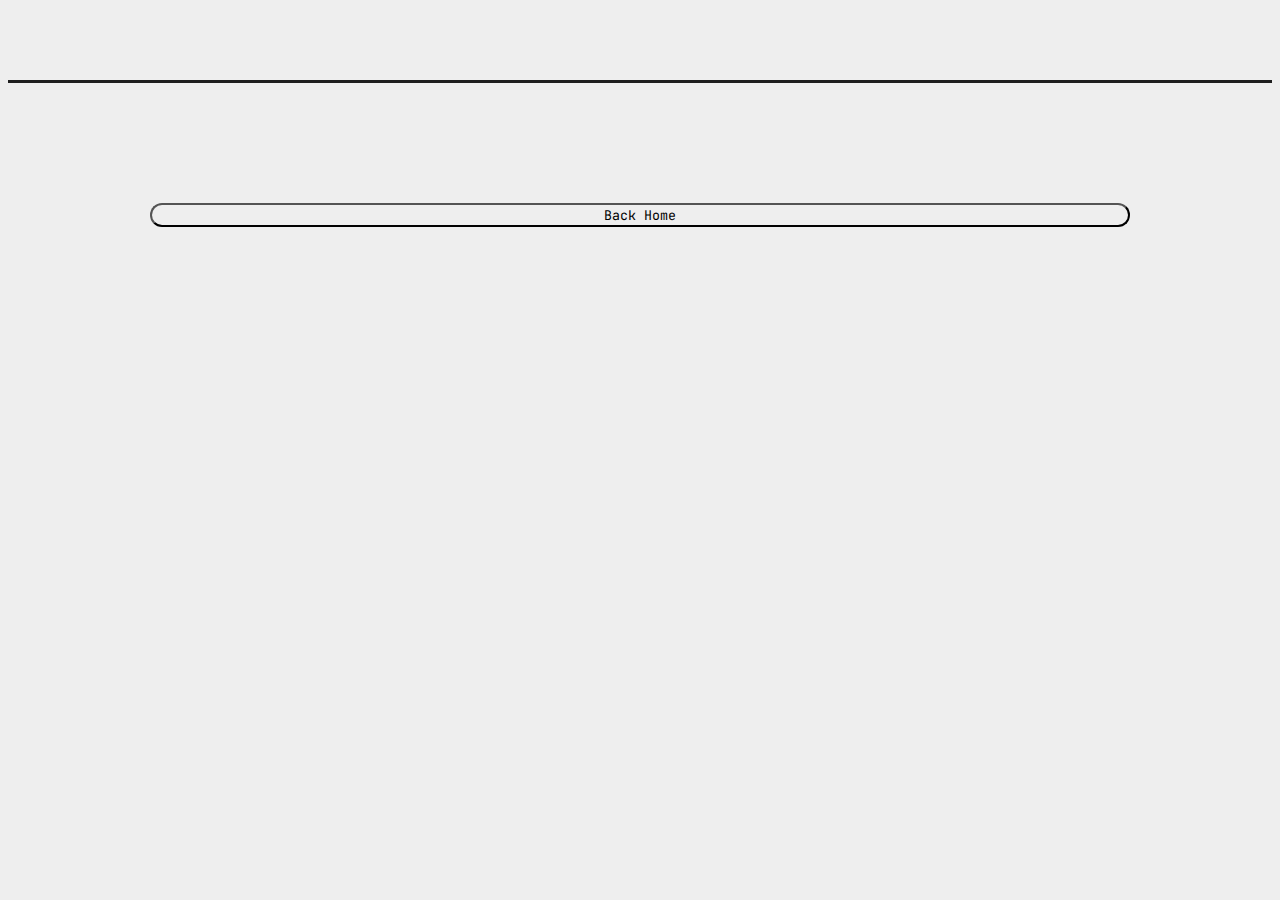
<file: albumdisplay.html>
<!doctype html>
<html lang="en">
  <head>
    <meta charset="utf-8">
    <meta name="viewport" content="width=device-width, initial-scale=1">

    <title>Tyler Yandt</title>

    <!-- Styling -->
    <link href="https://cdn.jsdelivr.net/npm/bootstrap@5.2.3/dist/css/bootstrap.min.css" rel="stylesheet" integrity="sha384-rbsA2VBKQhggwzxH7pPCaAqO46MgnOM80zW1RWuH61DGLwZJEdK2Kadq2F9CUG65" crossorigin="anonymous">

    <link rel="preconnect" href="https://fonts.googleapis.com">
    <link rel="preconnect" href="https://fonts.gstatic.com" crossorigin>
    <link href="https://fonts.googleapis.com/css2?family=JetBrains+Mono&display=swap" rel="stylesheet">

    <link rel="stylesheet" href="assets/css/styles.css">
    <link rel="stylesheet" href="assets/css/display.css">

  </head>

  <body>
    <div class="container">
      <div class="row">
        <p id="display-title"></p>
      </div>
      <p id="display-description"></p>
      <div class="col-4 offset-4 col-xl-2 offset-xl-5 btn-container">
        <button class="btn btn-main" onclick="window.location.href='./index.html#photography'">Back Home</button>
      </div>
    </div>
    <div class="container" id="album-display"></div>

    <script src="https://cdn.jsdelivr.net/npm/bootstrap@5.2.3/dist/js/bootstrap.bundle.min.js" integrity="sha384-kenU1KFdBIe4zVF0s0G1M5b4hcpxyD9F7jL+jjXkk+Q2h455rYXK/7HAuoJl+0I4" crossorigin="anonymous"></script>
    <script src="assets/js/albums.js"></script>
    <script src="assets/js/albumDisplay.js"></script>
  </body>
</html>
</file>
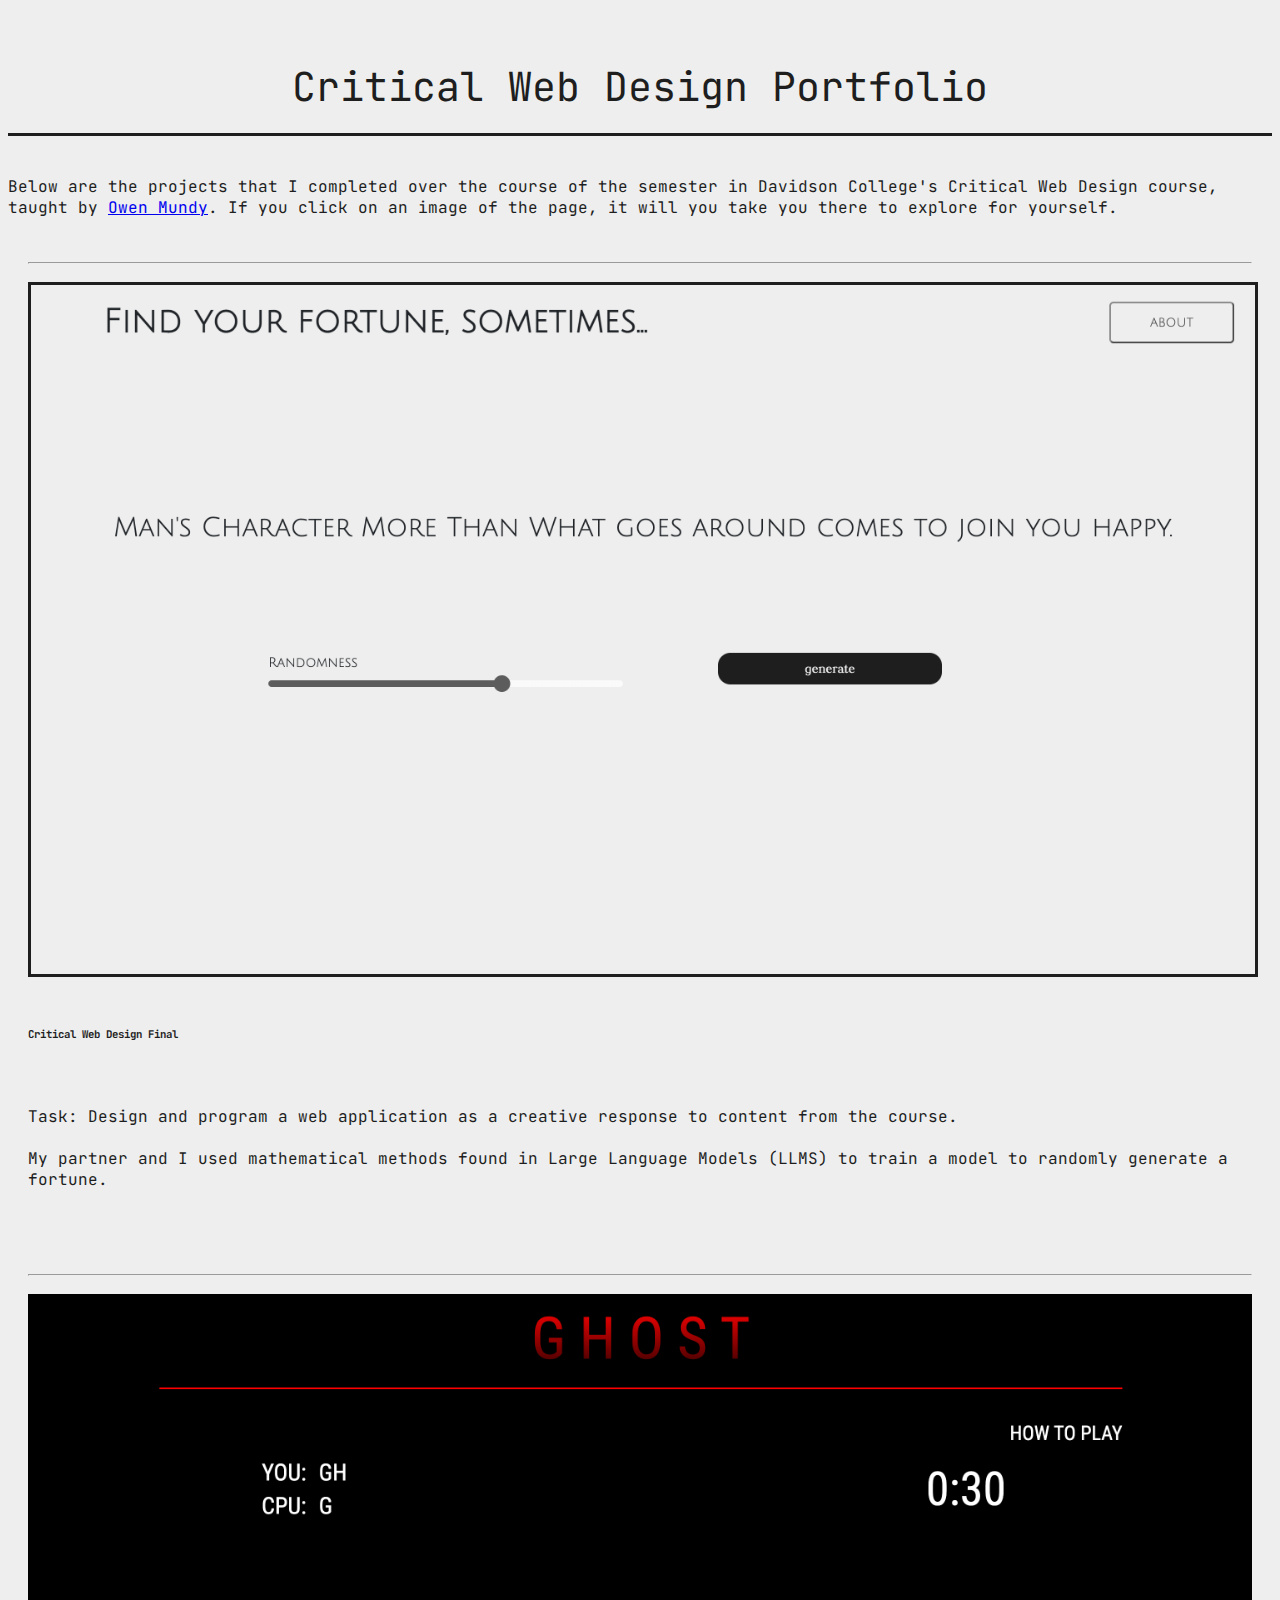
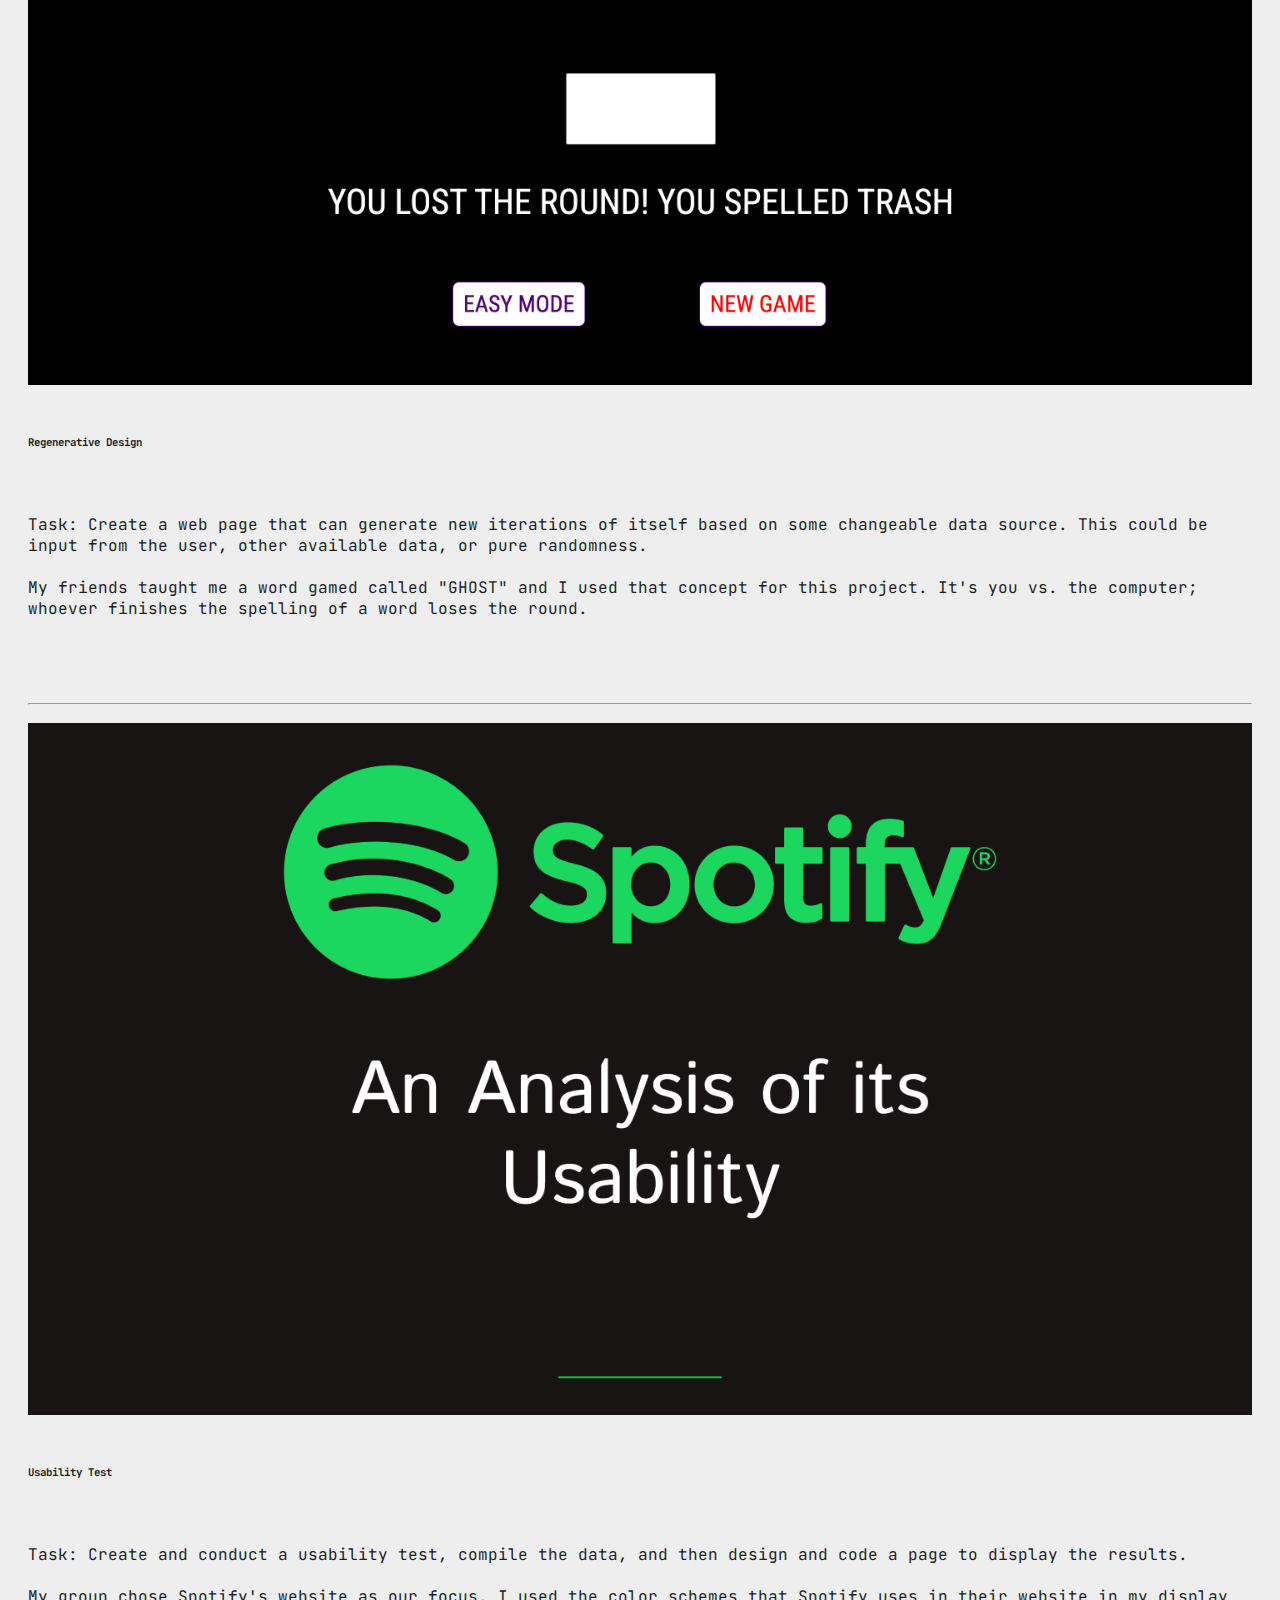
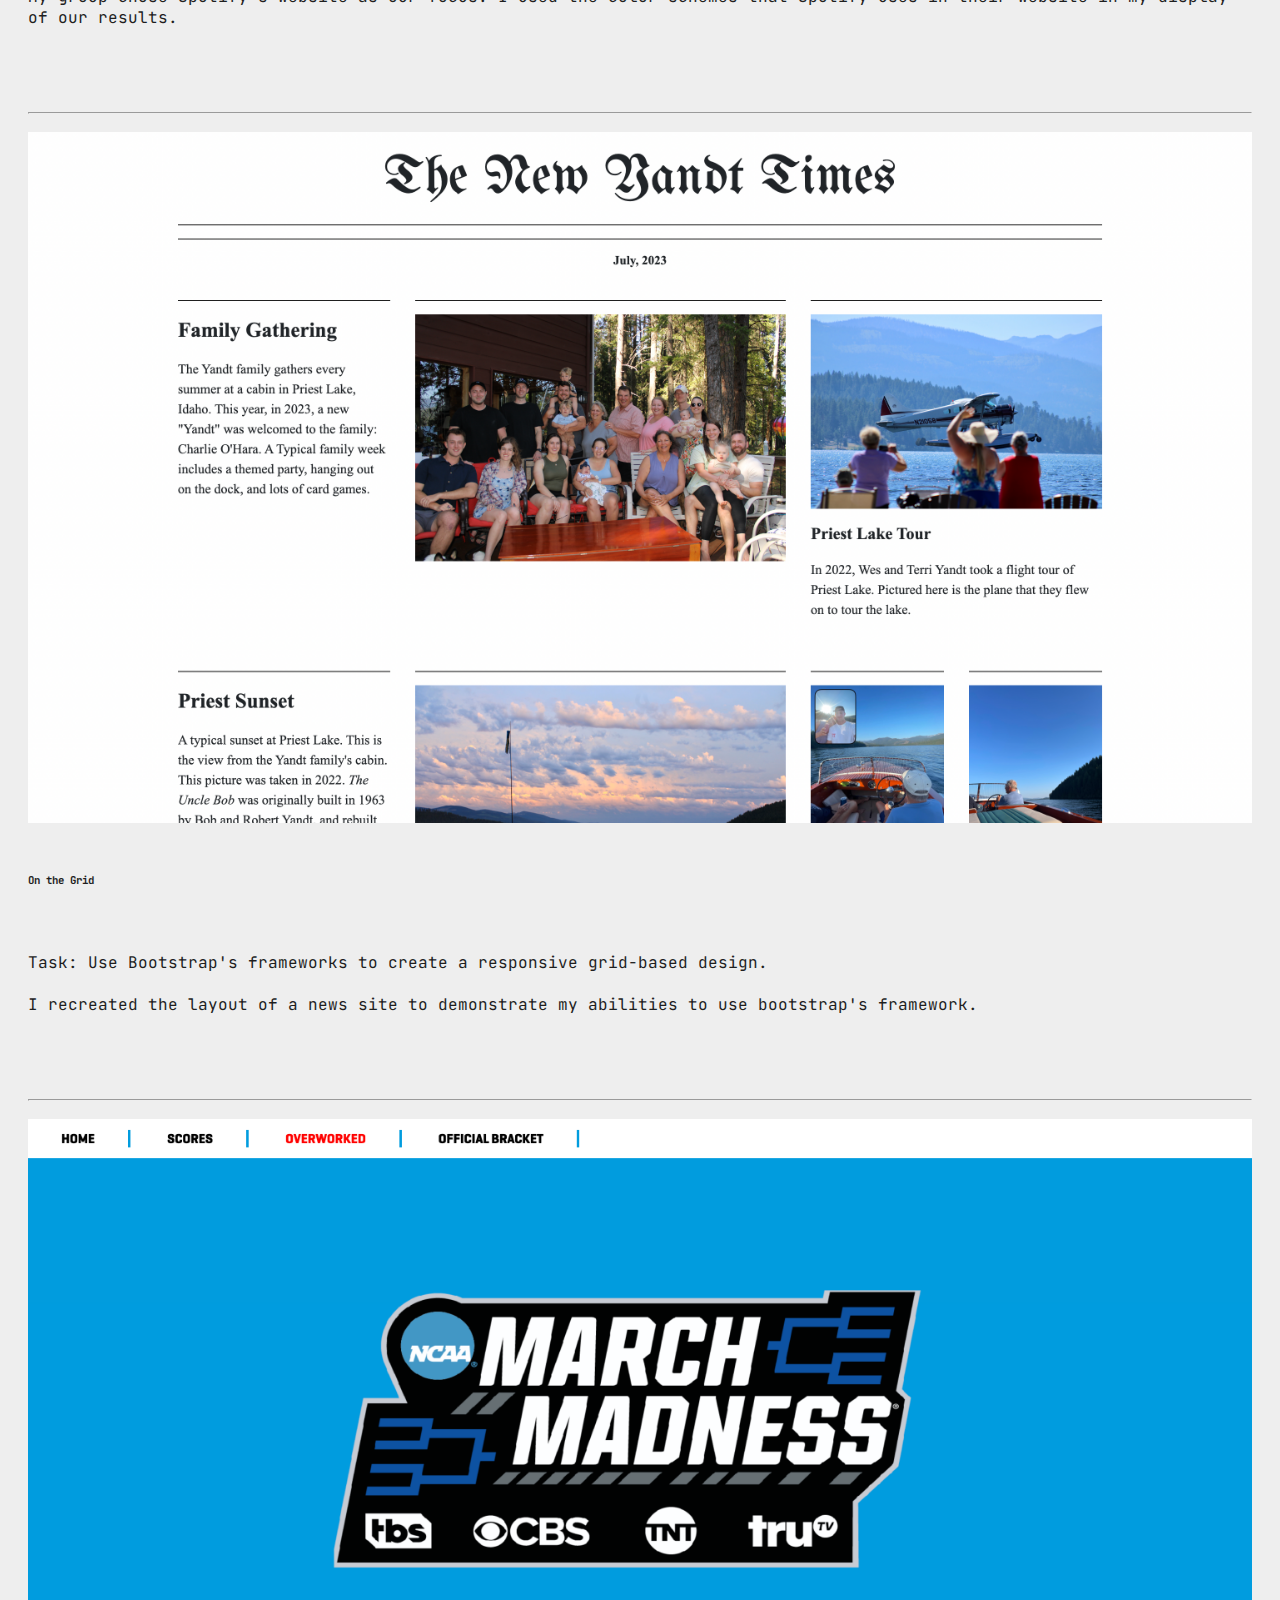
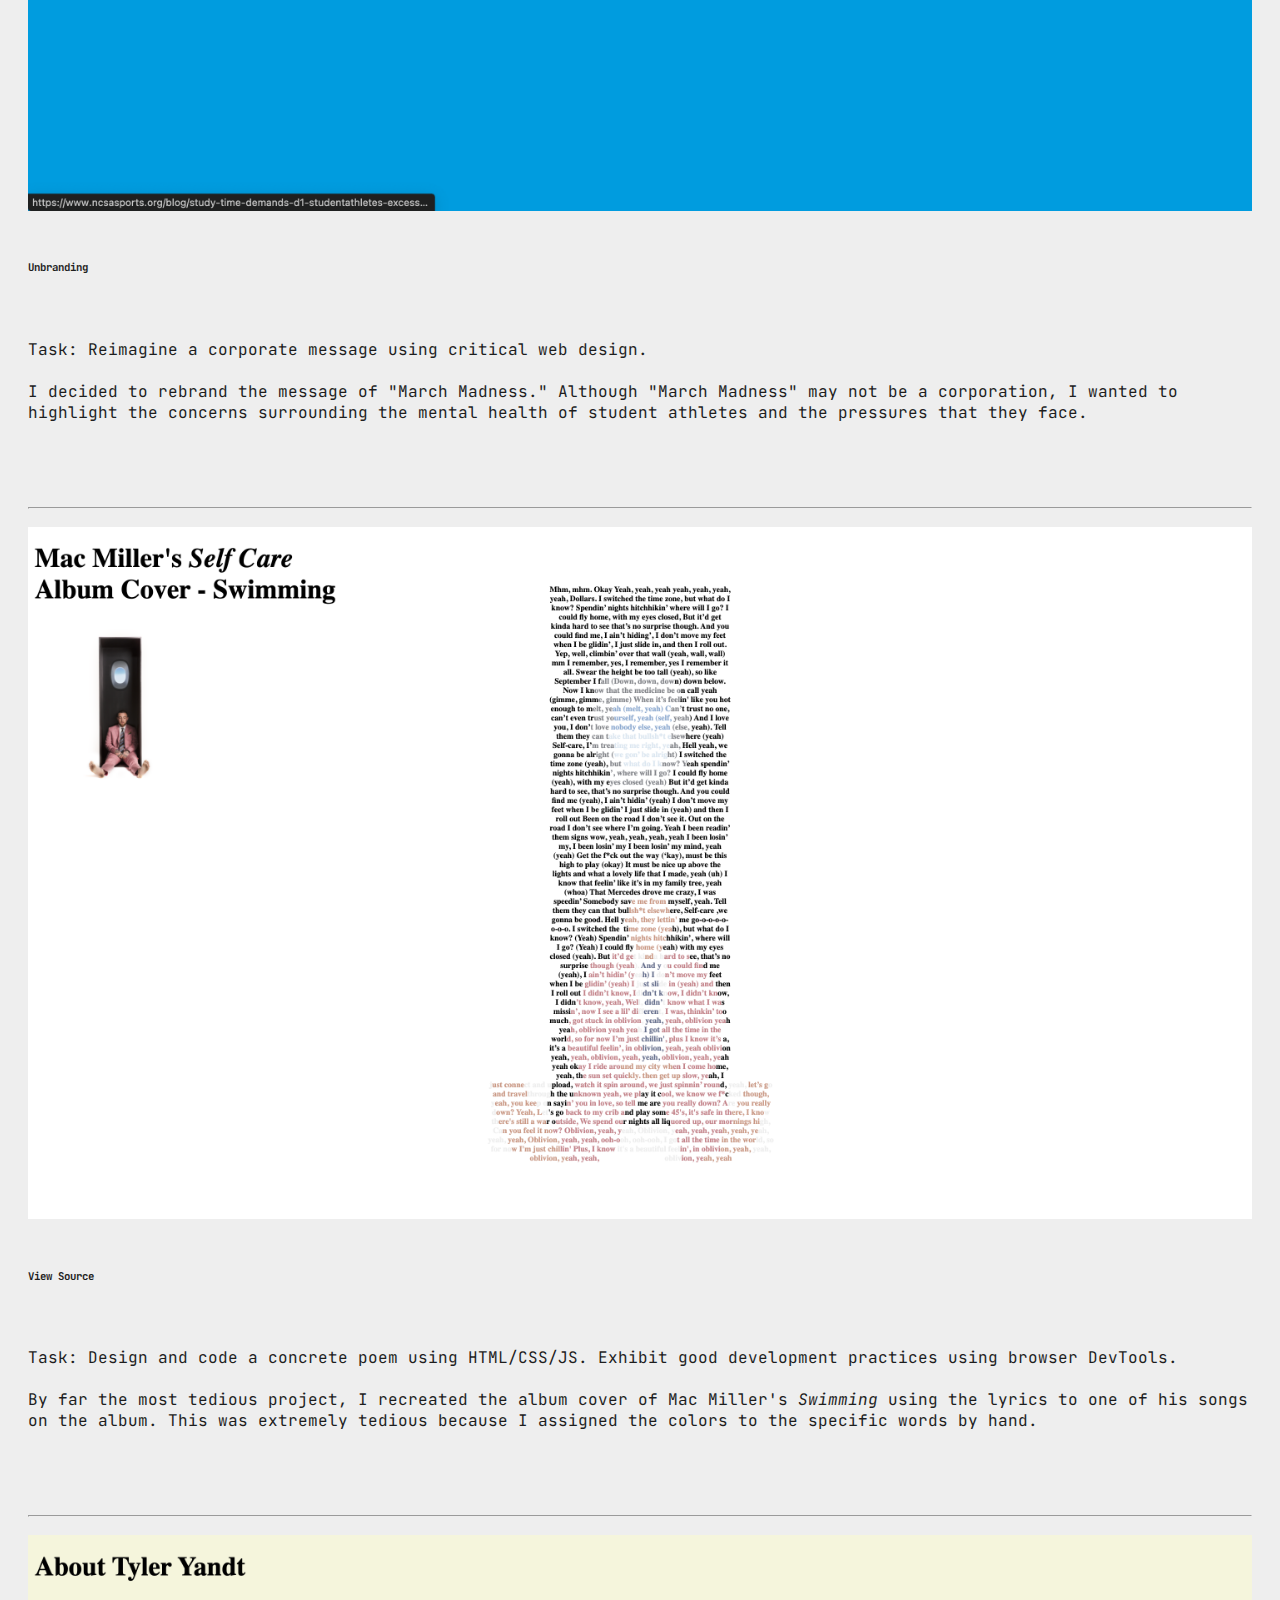
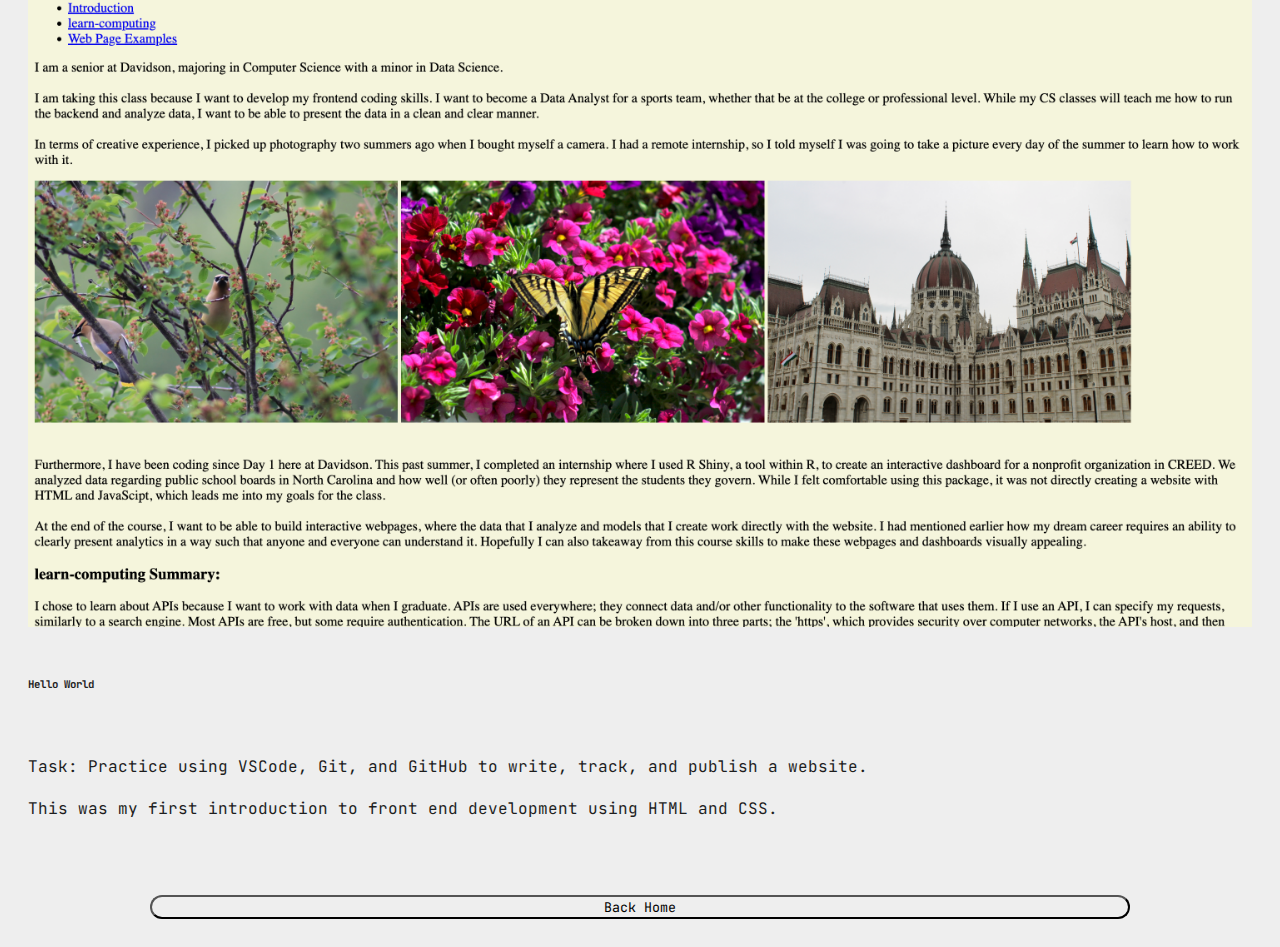
<file: cwbportfolio.html>
<!doctype html>
<html lang="en">
  <head>
    <meta charset="utf-8">
    <meta name="viewport" content="width=device-width, initial-scale=1">

    <title>Tyler Yandt</title>

    <!-- Styling -->
    <link href="https://cdn.jsdelivr.net/npm/bootstrap@5.2.3/dist/css/bootstrap.min.css" rel="stylesheet" integrity="sha384-rbsA2VBKQhggwzxH7pPCaAqO46MgnOM80zW1RWuH61DGLwZJEdK2Kadq2F9CUG65" crossorigin="anonymous">

    <link rel="preconnect" href="https://fonts.googleapis.com">
    <link rel="preconnect" href="https://fonts.gstatic.com" crossorigin>
    <link href="https://fonts.googleapis.com/css2?family=JetBrains+Mono&display=swap" rel="stylesheet">

    <link rel="stylesheet" href="assets/css/styles.css">
    <link rel="stylesheet" href="assets/css/display.css">

  </head>

  <body style="background-color: #EEEEEE">
    <div class="container">
      <div class="row">
        <p id="display-title">Critical Web Design Portfolio</p>
        <p>Below are the projects that I completed over the course of the semester in Davidson College's Critical Web Design course, taught by <a href="https://owenmundy.com/" target="_blank"> Owen Mundy</a>. If you click on an image of the page, it will you take you there to explore for yourself.</p>
      </div>
      <div class="row">
        <div class="col-12 col-md-6 col-lg-4">
          <hr>
          <img src="assets/img/portfolio/final.png" width="100%" height="auto" alt="Critical Web Design Final" style="border: solid #1E1E1E;" onclick="window.open('https://davidmhilton.github.io/dig245-final/', '_blank');"/>
          <h6 class="portfolio-title">Critical Web Design Final</h6>
          <p class="portfolio-description">
            Task: Design and program a web application as a creative response to content from the course.<br><br>
            My partner and I used mathematical methods found in Large Language Models (LLMS) to train a model to randomly generate a fortune.
          </p>
        </div>
        <div class="col-12 col-md-6 col-lg-4">
          <hr>
          <img src="assets/img/portfolio/regenerative.png" width="100%" height="auto" alt="Regenerative Design" onclick="window.open('https://tyleryandt18.github.io/dig245-regenerative', '_blank');"/>
          <h6 class="portfolio-title">Regenerative Design</h6>
          <p class="portfolio-description">
            Task: Create a web page that can generate new iterations of itself based on some changeable data source. This could be input from the user, other available data, or pure randomness.<br><br>
            My friends taught me a word gamed called "GHOST" and I used that concept for this project. It's you vs. the computer; whoever finishes the spelling of a word loses the round.
          </p>
        </div>
        <div class="col-12 col-md-6 col-lg-4">
          <hr>
          <img src="assets/img/portfolio/usability.png" width="100%" height="auto" alt="Usability Test" onclick="window.open('https://tyleryandt18.github.io/dig245-usability-test', '_blank');"/>
          <h6 class="portfolio-title">Usability Test</h6>
          <p class="portfolio-description">
            Task: Create and conduct a usability test, compile the data, and then design and code a page to display the results.<br><br>
            My group chose Spotify's website as our focus. I used the color schemes that Spotify uses in their website in my display of our results.
          </p>
        </div>
        <div class="col-12 col-md-6 col-lg-4">
          <hr>
          <img src="assets/img/portfolio/on-the-grid.png" width="100%" height="auto" alt="On the Grid" onclick="window.open('https://tyleryandt18.github.io/dig245-on-the-grid', '_blank');"/>
          <h6 class="portfolio-title">On the Grid</h6>
          <p class="portfolio-description">
            Task: Use Bootstrap's frameworks to create a responsive grid-based design.<br><br>
            I recreated the layout of a news site to demonstrate my abilities to use bootstrap's framework.
          </p>
        </div>
        <div class="col-12 col-md-6 col-lg-4">
          <hr>
          <img src="assets/img/portfolio/unbranding.png" width="100%" height="auto" alt="Unbranding" onclick="window.open('https://tyleryandt18.github.io/dig245-unbranding', '_blank');"/>
          <h6 class="portfolio-title">Unbranding</h6>
          <p class="portfolio-description">
            Task: Reimagine a corporate message using critical web design.<br><br>
            I decided to rebrand the message of "March Madness." Although "March Madness" may not be a corporation, I wanted to highlight the concerns surrounding the mental health of student athletes and the pressures that they face.
          </p>
        </div>
        <div class="col-12 col-md-6 col-lg-4">
          <hr>
          <img src="assets/img/portfolio/view-source.png" width="100%" height="auto" alt="View Source" onclick="window.open('https://tyleryandt18.github.io/dig245-view-source', '_blank');"/>
          <h6 class="portfolio-title">View Source</h6>
          <p class="portfolio-description">
            Task: Design and code a concrete poem using HTML/CSS/JS. Exhibit good development practices using browser DevTools.<br><br>
            By far the most tedious project, I recreated the album cover of Mac Miller's <i>Swimming</i> using the lyrics to one of his songs on the album. This was extremely tedious because I assigned the colors to the specific words by hand.
          </p>
        </div>
        <div class="col-12 col-md-6 col-lg-4">
          <hr>
          <img src="assets/img/portfolio/hello-world.png" width="100%" height="auto" alt="Hello World" onclick="window.open('https://tyleryandt18.github.io/dig245-hello-world', '_blank');"/>
          <h6 class="portfolio-title">Hello World</h6>
          <p class="portfolio-description">
            Task: Practice using VSCode, Git, and GitHub to write, track, and publish a website.<br><br>
            This was my first introduction to front end development using HTML and CSS.
          </p>
        </div>
      </div>
      <div class="col-4 offset-4 col-xl-2 offset-xl-5 btn-container">
        <button class="btn btn-main" onclick="window.location.href='./index.html#projects'">Back Home</button>
      </div>
    </div>

    <script src="https://cdn.jsdelivr.net/npm/bootstrap@5.2.3/dist/js/bootstrap.bundle.min.js" integrity="sha384-kenU1KFdBIe4zVF0s0G1M5b4hcpxyD9F7jL+jjXkk+Q2h455rYXK/7HAuoJl+0I4" crossorigin="anonymous"></script>
  </body>
</html>
</file>
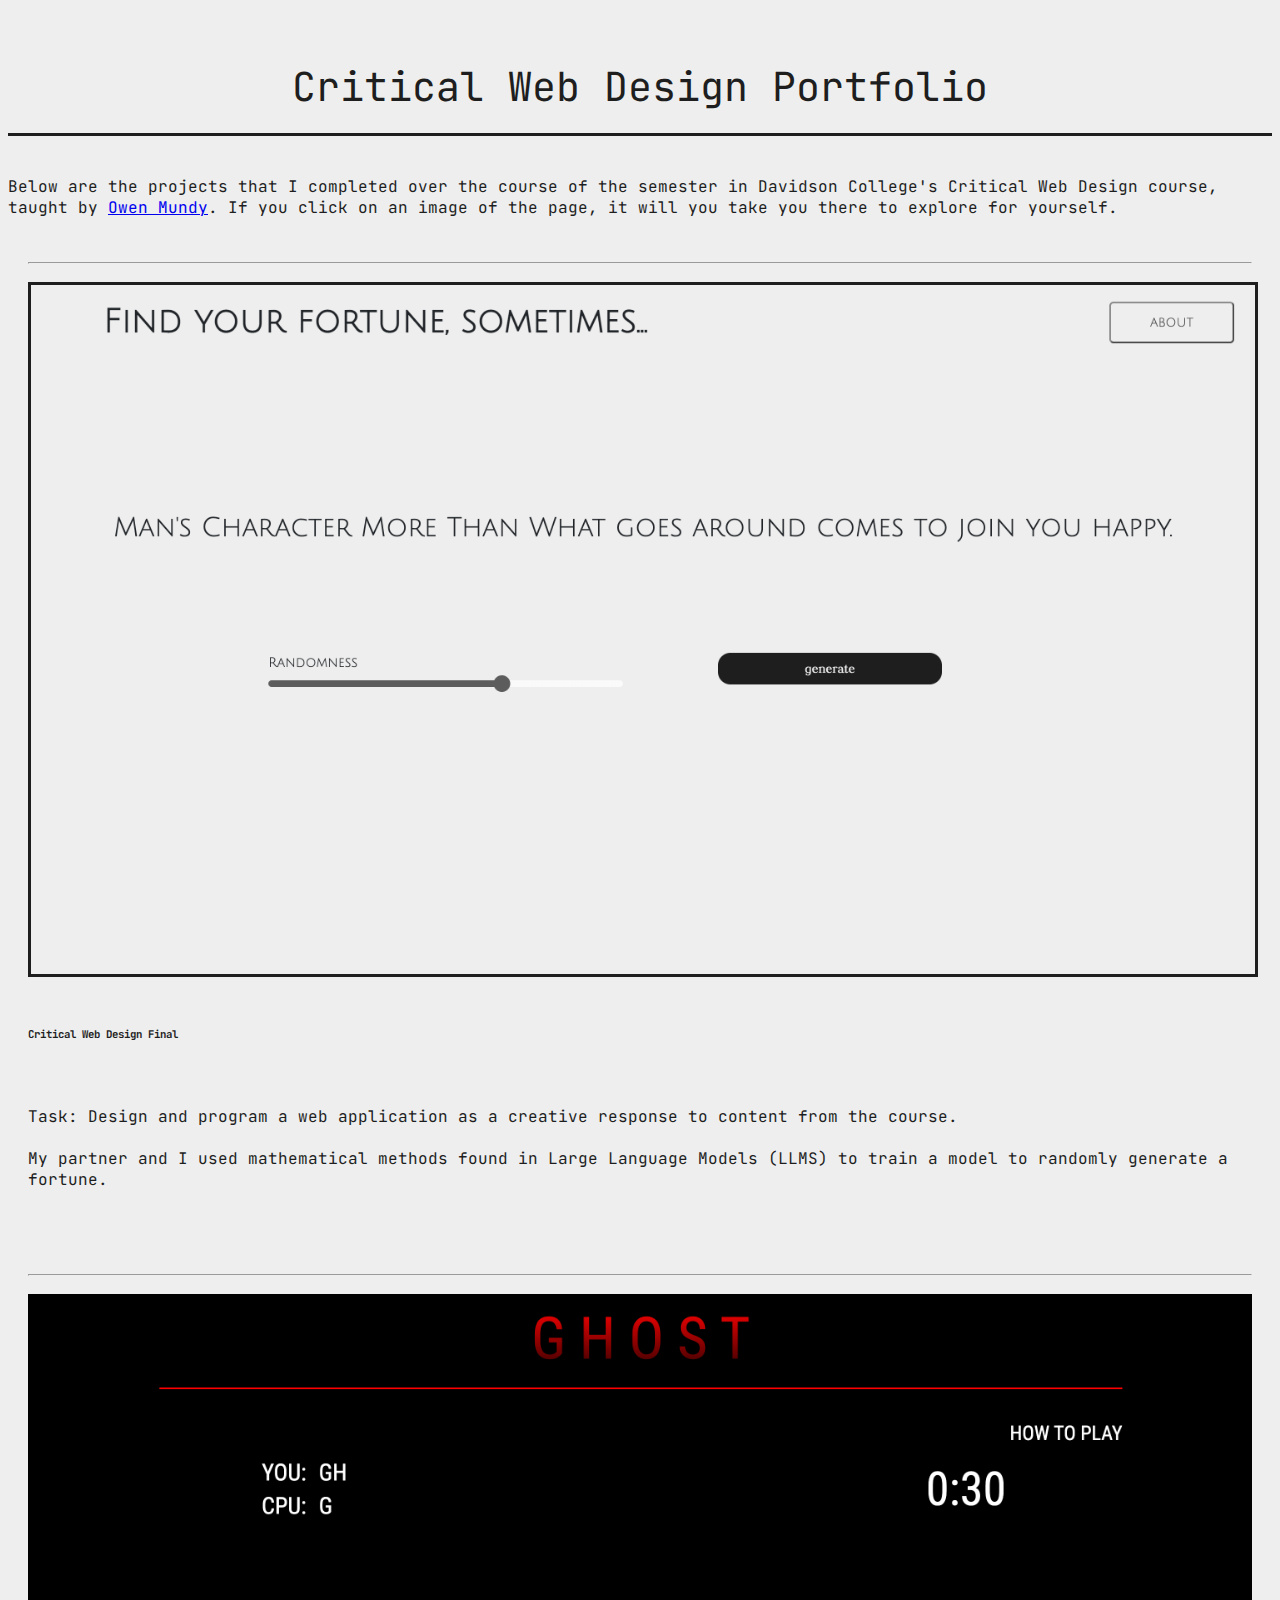
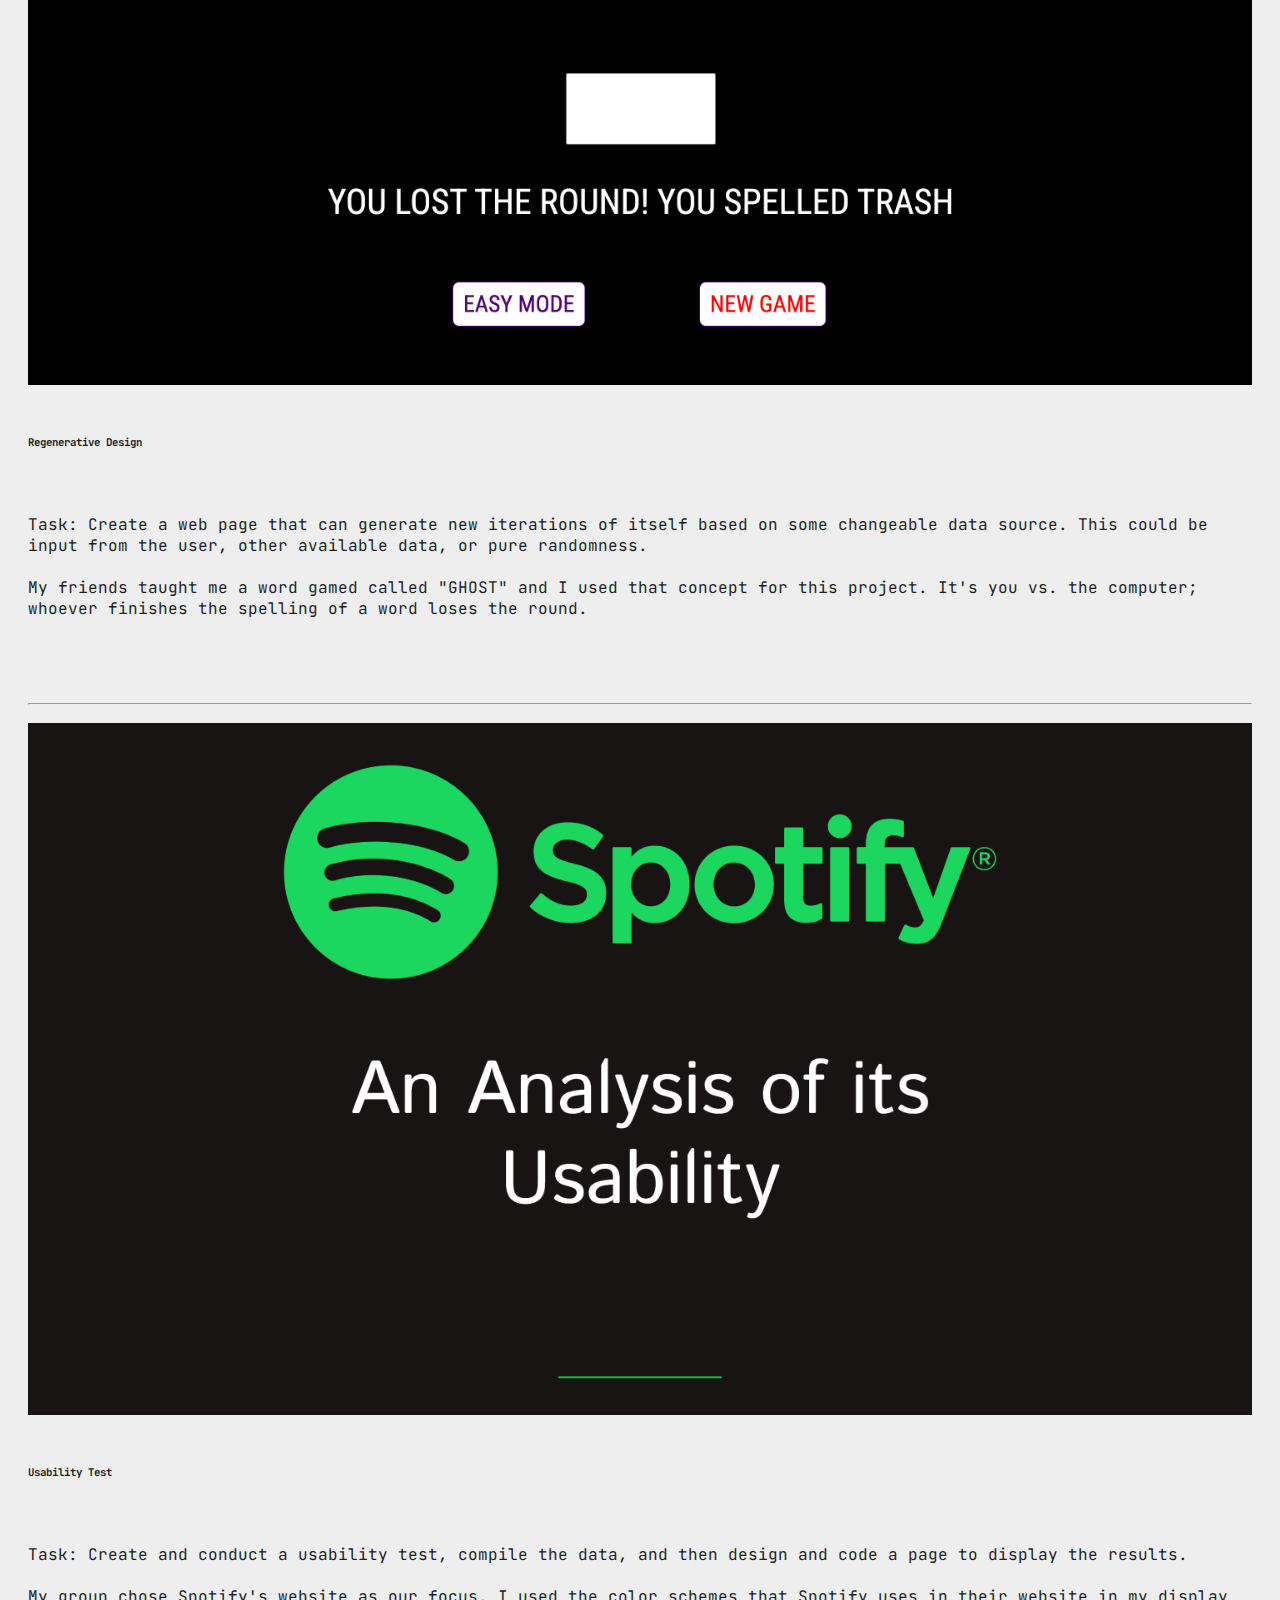
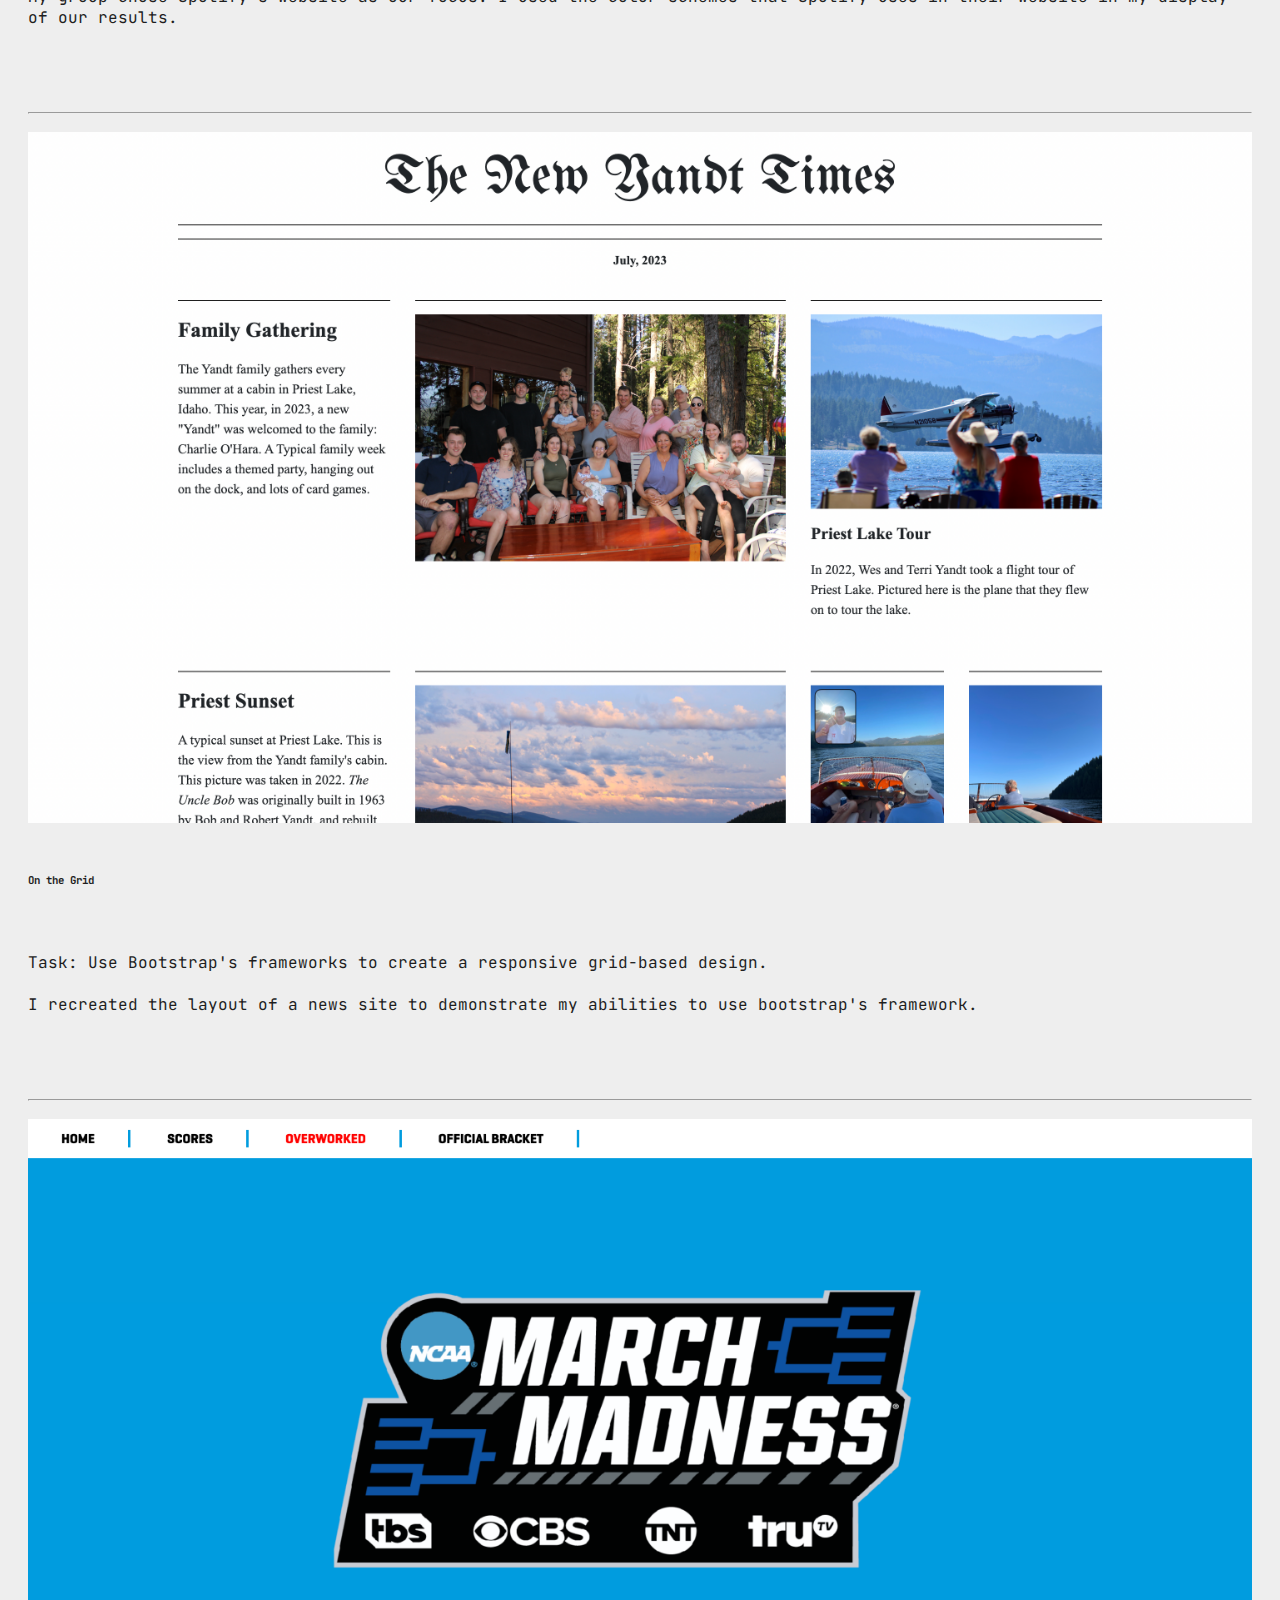
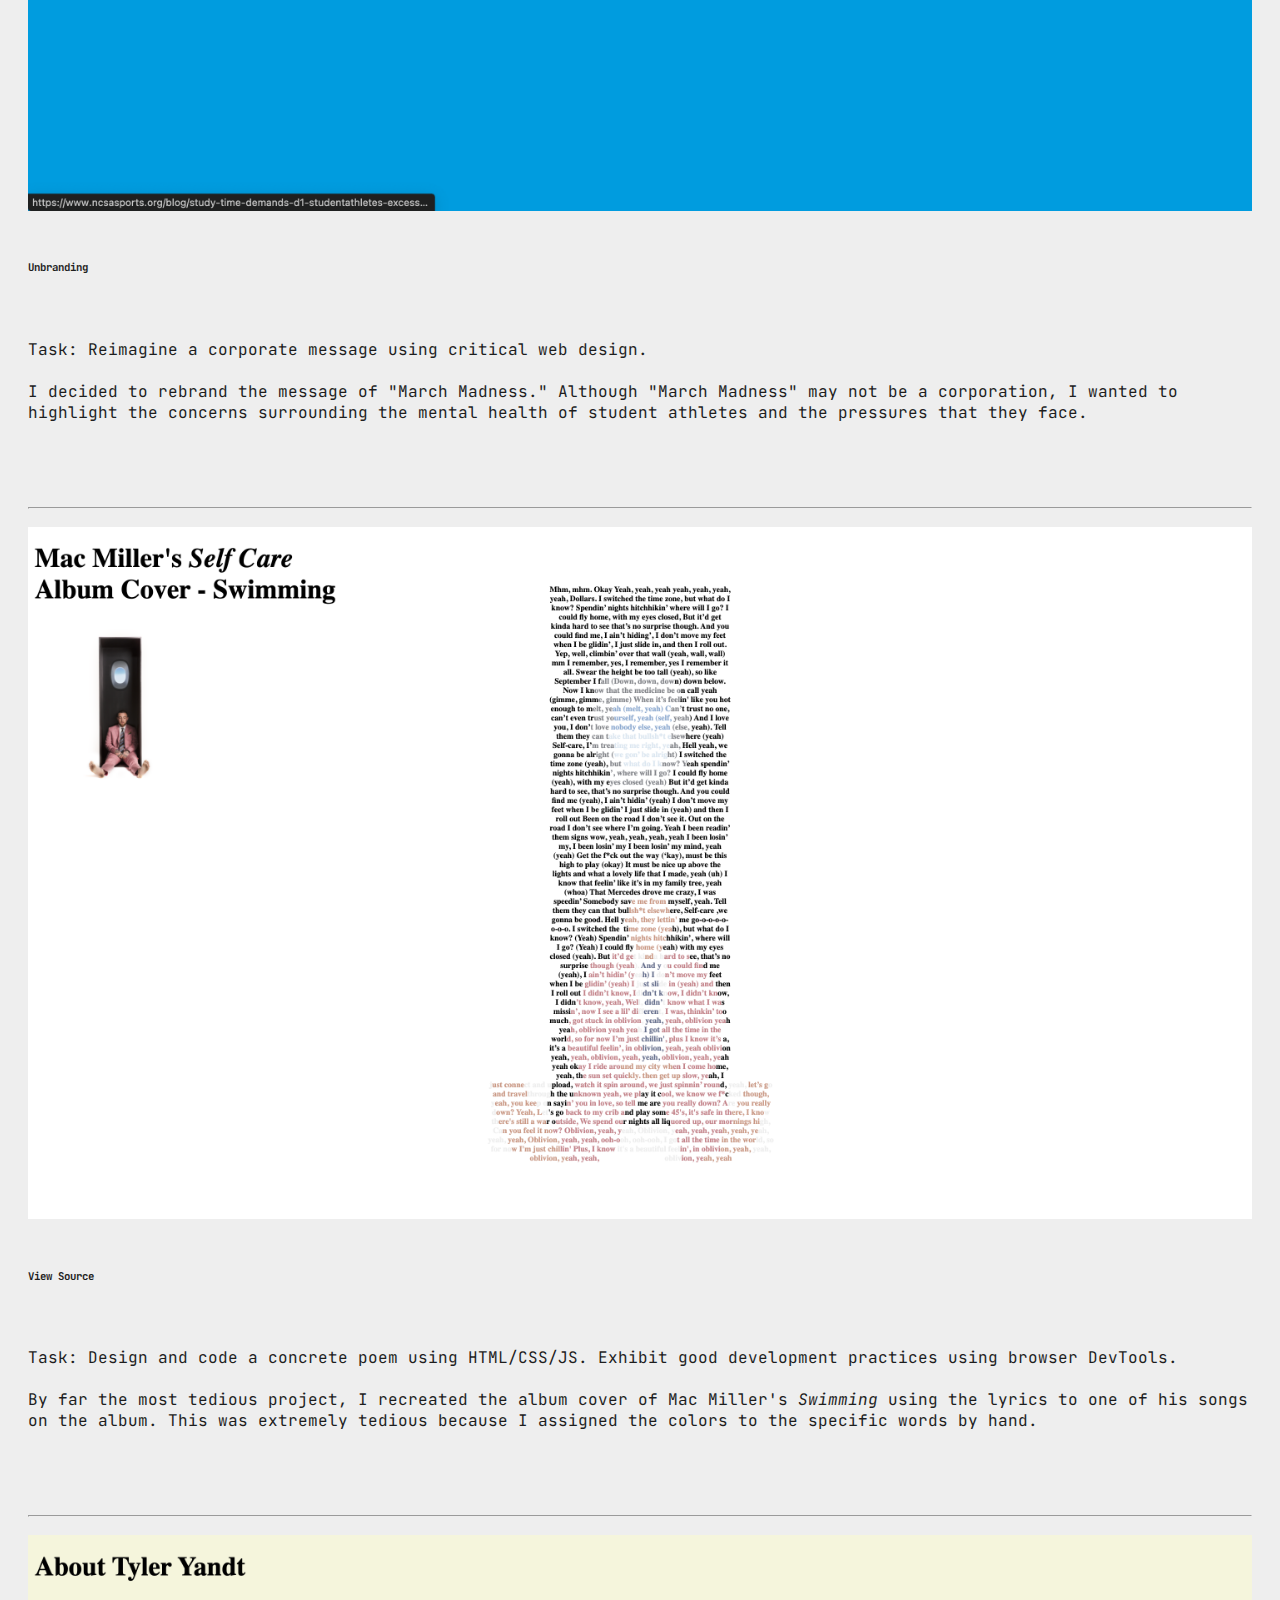
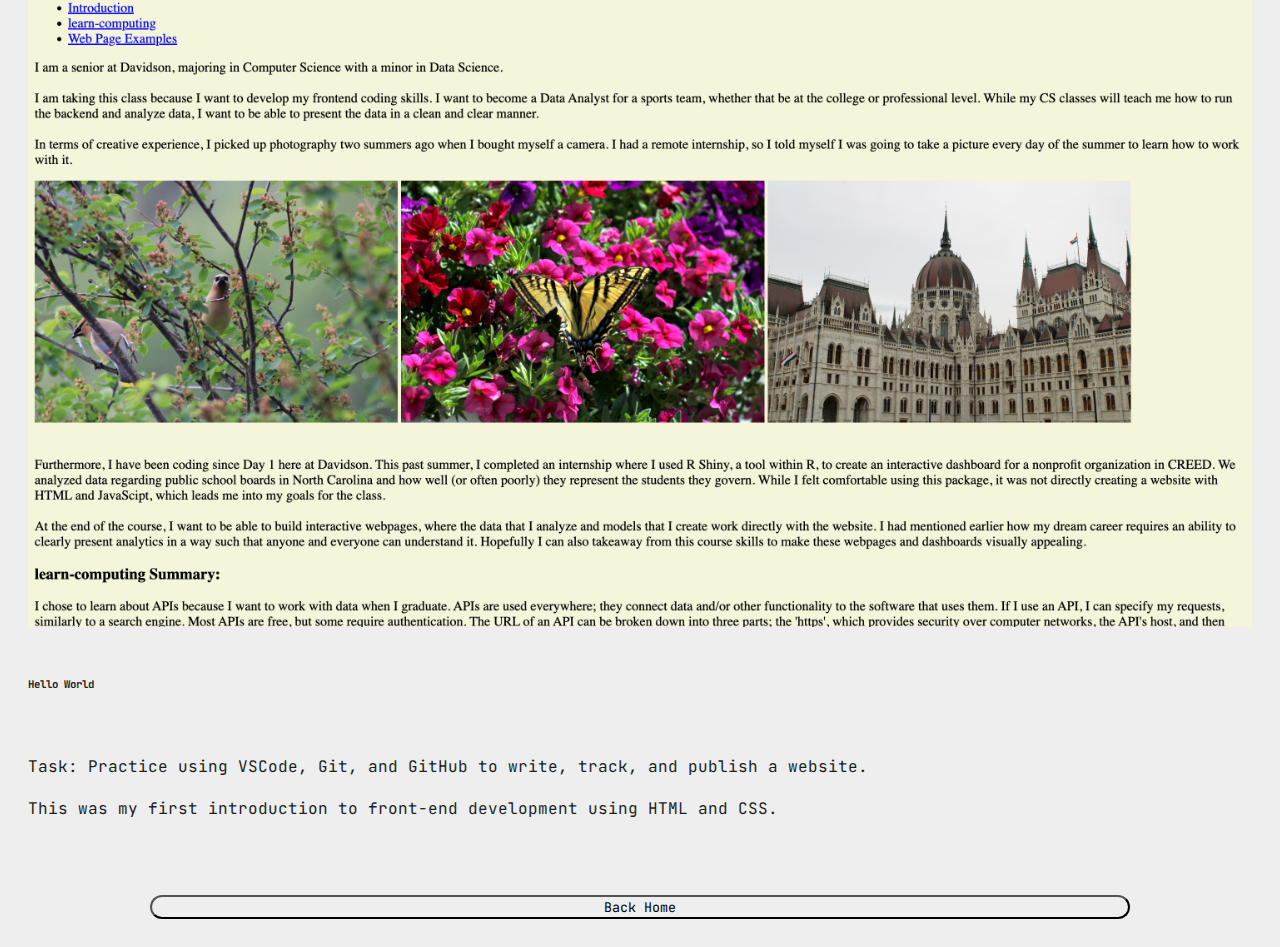
<file: cwdportfolio.html>
<!doctype html>
<html lang="en">
  <head>
    <meta charset="utf-8">
    <meta name="viewport" content="width=device-width, initial-scale=1">

    <title>Tyler Yandt</title>

    <!-- Styling -->
    <link href="https://cdn.jsdelivr.net/npm/bootstrap@5.2.3/dist/css/bootstrap.min.css" rel="stylesheet" integrity="sha384-rbsA2VBKQhggwzxH7pPCaAqO46MgnOM80zW1RWuH61DGLwZJEdK2Kadq2F9CUG65" crossorigin="anonymous">

    <link rel="preconnect" href="https://fonts.googleapis.com">
    <link rel="preconnect" href="https://fonts.gstatic.com" crossorigin>
    <link href="https://fonts.googleapis.com/css2?family=JetBrains+Mono&display=swap" rel="stylesheet">

    <link rel="stylesheet" href="assets/css/styles.css">
    <link rel="stylesheet" href="assets/css/display.css">

  </head>

  <body style="background-color: #EEEEEE">
    <div class="container">
      <div class="row">
        <p id="display-title">Critical Web Design Portfolio</p>
        <p>Below are the projects that I completed over the course of the semester in Davidson College's Critical Web Design course, taught by <a href="https://owenmundy.com/" target="_blank"> Owen Mundy</a>. If you click on an image of the page, it will you take you there to explore for yourself.</p>
      </div>
      <div class="row">
        <div class="col-12 col-md-6 col-lg-4">
          <hr>
          <img src="assets/img/portfolio/final.png" width="100%" height="auto" alt="Critical Web Design Final" style="border: solid #1E1E1E;" onclick="window.open('https://davidmhilton.github.io/dig245-final/', '_blank');"/>
          <h6 class="portfolio-title">Critical Web Design Final</h6>
          <p class="portfolio-description">
            Task: Design and program a web application as a creative response to content from the course.<br><br>
            My partner and I used mathematical methods found in Large Language Models (LLMS) to train a model to randomly generate a fortune.
          </p>
        </div>
        <div class="col-12 col-md-6 col-lg-4">
          <hr>
          <img src="assets/img/portfolio/regenerative.png" width="100%" height="auto" alt="Regenerative Design" onclick="window.open('https://tyleryandt18.github.io/dig245-regenerative', '_blank');"/>
          <h6 class="portfolio-title">Regenerative Design</h6>
          <p class="portfolio-description">
            Task: Create a web page that can generate new iterations of itself based on some changeable data source. This could be input from the user, other available data, or pure randomness.<br><br>
            My friends taught me a word gamed called "GHOST" and I used that concept for this project. It's you vs. the computer; whoever finishes the spelling of a word loses the round.
          </p>
        </div>
        <div class="col-12 col-md-6 col-lg-4">
          <hr>
          <img src="assets/img/portfolio/usability.png" width="100%" height="auto" alt="Usability Test" onclick="window.open('https://tyleryandt18.github.io/dig245-usability-test', '_blank');"/>
          <h6 class="portfolio-title">Usability Test</h6>
          <p class="portfolio-description">
            Task: Create and conduct a usability test, compile the data, and then design and code a page to display the results.<br><br>
            My group chose Spotify's website as our focus. I used the color schemes that Spotify uses in their website in my display of our results.
          </p>
        </div>
        <div class="col-12 col-md-6 col-lg-4">
          <hr>
          <img src="assets/img/portfolio/on-the-grid.png" width="100%" height="auto" alt="On the Grid" onclick="window.open('https://tyleryandt18.github.io/dig245-on-the-grid', '_blank');"/>
          <h6 class="portfolio-title">On the Grid</h6>
          <p class="portfolio-description">
            Task: Use Bootstrap's frameworks to create a responsive grid-based design.<br><br>
            I recreated the layout of a news site to demonstrate my abilities to use bootstrap's framework.
          </p>
        </div>
        <div class="col-12 col-md-6 col-lg-4">
          <hr>
          <img src="assets/img/portfolio/unbranding.png" width="100%" height="auto" alt="Unbranding" onclick="window.open('https://tyleryandt18.github.io/dig245-unbranding', '_blank');"/>
          <h6 class="portfolio-title">Unbranding</h6>
          <p class="portfolio-description">
            Task: Reimagine a corporate message using critical web design.<br><br>
            I decided to rebrand the message of "March Madness." Although "March Madness" may not be a corporation, I wanted to highlight the concerns surrounding the mental health of student athletes and the pressures that they face.
          </p>
        </div>
        <div class="col-12 col-md-6 col-lg-4">
          <hr>
          <img src="assets/img/portfolio/view-source.png" width="100%" height="auto" alt="View Source" onclick="window.open('https://tyleryandt18.github.io/dig245-view-source', '_blank');"/>
          <h6 class="portfolio-title">View Source</h6>
          <p class="portfolio-description">
            Task: Design and code a concrete poem using HTML/CSS/JS. Exhibit good development practices using browser DevTools.<br><br>
            By far the most tedious project, I recreated the album cover of Mac Miller's <i>Swimming</i> using the lyrics to one of his songs on the album. This was extremely tedious because I assigned the colors to the specific words by hand.
          </p>
        </div>
        <div class="col-12 col-md-6 col-lg-4">
          <hr>
          <img src="assets/img/portfolio/hello-world.png" width="100%" height="auto" alt="Hello World" onclick="window.open('https://tyleryandt18.github.io/dig245-hello-world', '_blank');"/>
          <h6 class="portfolio-title">Hello World</h6>
          <p class="portfolio-description">
            Task: Practice using VSCode, Git, and GitHub to write, track, and publish a website.<br><br>
            This was my first introduction to front-end development using HTML and CSS.
          </p>
        </div>
      </div>
      <div class="col-4 offset-4 col-xl-2 offset-xl-5 btn-container">
        <button class="btn btn-main" onclick="window.location.href='./index.html#projects'">Back Home</button>
      </div>
    </div>

    <script src="https://cdn.jsdelivr.net/npm/bootstrap@5.2.3/dist/js/bootstrap.bundle.min.js" integrity="sha384-kenU1KFdBIe4zVF0s0G1M5b4hcpxyD9F7jL+jjXkk+Q2h455rYXK/7HAuoJl+0I4" crossorigin="anonymous"></script>
  </body>
</html>
</file>
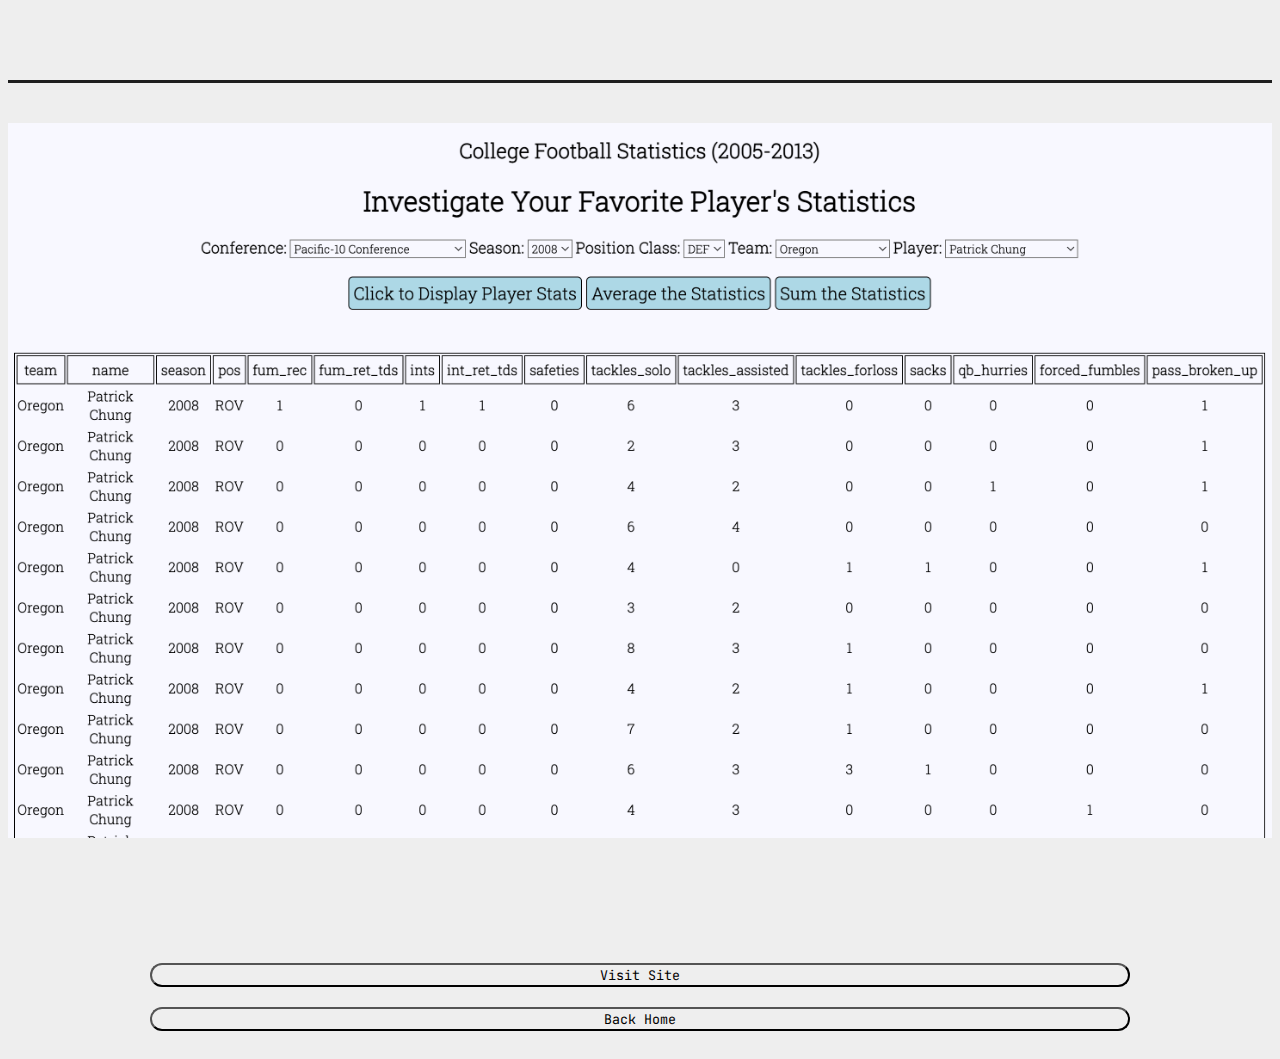
<file: webpagedisplay.html>
<!doctype html>
<html lang="en">
  <head>
    <meta charset="utf-8">
    <meta name="viewport" content="width=device-width, initial-scale=1">

    <title>Tyler Yandt</title>

    <!-- Styling -->
    <link href="https://cdn.jsdelivr.net/npm/bootstrap@5.2.3/dist/css/bootstrap.min.css" rel="stylesheet" integrity="sha384-rbsA2VBKQhggwzxH7pPCaAqO46MgnOM80zW1RWuH61DGLwZJEdK2Kadq2F9CUG65" crossorigin="anonymous">

    <link rel="preconnect" href="https://fonts.googleapis.com">
    <link rel="preconnect" href="https://fonts.gstatic.com" crossorigin>
    <link href="https://fonts.googleapis.com/css2?family=JetBrains+Mono&display=swap" rel="stylesheet">

    <link rel="stylesheet" href="assets/css/styles.css">
    <link rel="stylesheet" href="assets/css/display.css">

  </head>

  <body style="background-color: #EEEEEE;">
    <div class="container">
      <div class="row">
        <p id="display-title"></p>
      </div>
      <div class="col-12 col-md-10 offset-md-1 col-lg-8 offset-lg-2">
        <img id="display-img" src="assets/img/covers/CFB-Demo.png" width="100%" height="auto"/>
      </div>
      <p id="display-description"></p>
      <div class="col-4 offset-4 col-xl-2 offset-xl-5 btn-container">
        <button id="site" class="btn btn-main" onclick="window.open('https://ncpublicschoolrepresentation.shinyapps.io/NC-Public-School-Representation/', '_blank');">Visit Site</button>
        <button class="btn btn-main" onclick="window.location.href='./index.html#projects'">Back Home</button>
      </div>
    </div>

    <script src="https://cdn.jsdelivr.net/npm/bootstrap@5.2.3/dist/js/bootstrap.bundle.min.js" integrity="sha384-kenU1KFdBIe4zVF0s0G1M5b4hcpxyD9F7jL+jjXkk+Q2h455rYXK/7HAuoJl+0I4" crossorigin="anonymous"></script>
    <script src="assets/js/webpageDisplay.js"></script>
  </body>
</html>
</file>
<file: assets/css/styles.css>
body {
    background-color: #1E1E1E;
    font-family: 'JetBrains Mono', monospace;
    color: #1E1E1E;
}

/* TO-DO: change px measurements to em */

/* navigation menu styling */
.navbar-dark {
    background-color: #1E1E1E;
    color: #EEEEEE;
}

.my-bg {
    background-color: #1E1E1E;
}

.navbar-brand {
    color: #EEEEEE;
    margin: 10px;
}

.navbar-toggler {
    margin: 10px;
}

.nav-item a {
    color: #EEEEEE;
    margin: 15px 0;
    padding: 0 25px;
}

.nav-item a:hover {
    color: plum;
}

.main-content {
    position: relative;
    text-align: center;
}

.title {
    font-size: 25px;
    margin: 50px 0;
    padding: 0 20px;
}

.welcome-text {
    font-size: 16px;
    padding: 0 20px 20px 20px;
}

/* section styling */
.section {
    width: 100%;
    height: auto;
}

.home {
    background-image: url("../img/IMG_1994.JPG");
    background-size: cover;
    background-color: #EEEEEE;
    text-align: left;
    height: 100vh;
}

.projects {
    background-image: url("../img/IMG_2105.JPG");
    background-size: cover;
    background-color: #EEEEEE;
    text-align: right;
}

.resume {
    background-image: url("../img/IMG_2674.JPG");
    background-size: cover;
    background-color: #EEEEEE;
}

.photography {
    background-image: url("../img/IMG_2176.JPG");
    background-size: cover;
    background-color: #EEEEEE;
    text-align: right;
}

.photography .title {
    margin-bottom: 20px;
}

.photography p {
    margin-bottom: 20px;
}

.contact {
    background-color: #1E1E1E;
    color: #EEEEEE;
    text-align: center;
    padding-bottom: 20px;
}

.contact .title {
    text-align: left;
}

.contact p {
    font-size: 18px;
}

/* card styling */
.card {
    border-radius: 20px;
    background-color: #1E1E1E;
    cursor: pointer;
    margin-bottom: 20px;
}

.photo-card:hover {
    opacity: 0.9;
}

.photo-card:hover h5 {
    color: plum;
}

.light-card {
    background-color: #EEEEEE;
    color: #1E1E1E;
    text-align: center;
    cursor: default;
}

.light-card p {
    text-align: left;
}

.card-title {
    padding: 10px;
    text-align: center;
    color: #EEEEEE;
    border-bottom: #EEEEEE solid;
    margin-bottom: 0;
}

.light-title {
    color: #1E1E1E;
    border-bottom: #1E1E1E solid;
}

.card-img {
    border-bottom-left-radius: 20px;
    border-bottom-right-radius: 20px;
}

.card-deck a{
    text-decoration: none;
}

.card-columns {
    column-count: 1;
}

.card-body img {
    padding-bottom: 10px;
}

.card-body p {
    border-top: solid #1E1E1E;
    padding-top: 10px;
}

/* button styling */
:root {
    --main-btn-color: #EEEEEE;
    --main-btn-hover-color: plum;
    --main-btn-bg: #1E1E1E;
    --main-btn-hover-bg: #606060;
    --main-btn-hover-border: #1E1E1E;
    --main-btn-active-border: #1E1E1E;
    --main-btn-focus-shadow-rgb: 150, 150, 150;
}

.btn-main{
    --bs-btn-color: var(--main-btn-color);
    --bs-btn-bg: var(--main-btn-bg);
    --bs-btn-border-color: var(--main-btn-bg);
    --bs-btn-hover-color: var(--main-btn-hover-color);
    --bs-btn-hover-bg: var(--main-btn-hover-bg);
    --bs-btn-hover-border-color: var(--main-btn-hover-border);
    width: 80%;
    font-family: 'JetBrains Mono', monospace;
    border-radius: 15px;
}

/* Resume */
#my-resume {
    height: 600px;
}

/* Media Queries */
/* Medium */
@media (min-width: 768px) {
    .projects {
        color: #EEEEEE;
    }
    .contact {
        text-align: left;
    }
    .title {
        font-size: 30px;
    }
    .card-columns {
        column-count: 3;
    }
    .welcome-text {
        font-size: 18px;
    }
    .contact p {
        font-size: 15px;
    }
    .projects {
        height: 100vh;
    }
    #my-resume {
        height: 800px;
    }
}

/* Large and Beyond */
@media (min-width: 992px) {
    .title {
        font-size: 40px;
    }
    .welcome-text {
        font-size: 22px;
    }
    .contact p {
        font-size: 18px;
    }
    #my-resume {
        height: 900px;
    }
}
</file>
<file: assets/css/display.css>
* {
    background-color: #EEEEEE;
}

#display-title {
    text-align: center;
    color: #1E1E1E;
    border-bottom: solid #1E1E1E;
    padding: 20px;
    font-size: 25px;
}

#display-description {
    padding: 20px;
    font-size: 16px;
}

.btn-container {
    text-align: center;
    padding: 20px;
}

.col-md-6 {
    padding: 20px;
    text-align: center;
}

.col-md-6 img {
    margin-top: 10px;
    cursor: pointer;
}

.col-md-6 img:hover {
    opacity: 0.8;
}

.portfolio-title {
    padding: 20px 0;
    text-align: left;
}

.portfolio-description {
    text-align: left;
    padding: 20px 0;
}

hr {
    color: #1E1E1E;
}

#site {
    margin: 20px;
}

/* Media Queries */
/* Medium */
@media (min-width: 768px) {
    #display-title {
        font-size: 30px;
    }
    #display-description {
        font-size: 18px;
    }
}

/* Large and Beyond */
@media (min-width: 992px) {
    #display-title {
        font-size: 40px;
    }
    #display-description {
        font-size: 20px;
    }
}
</file>
